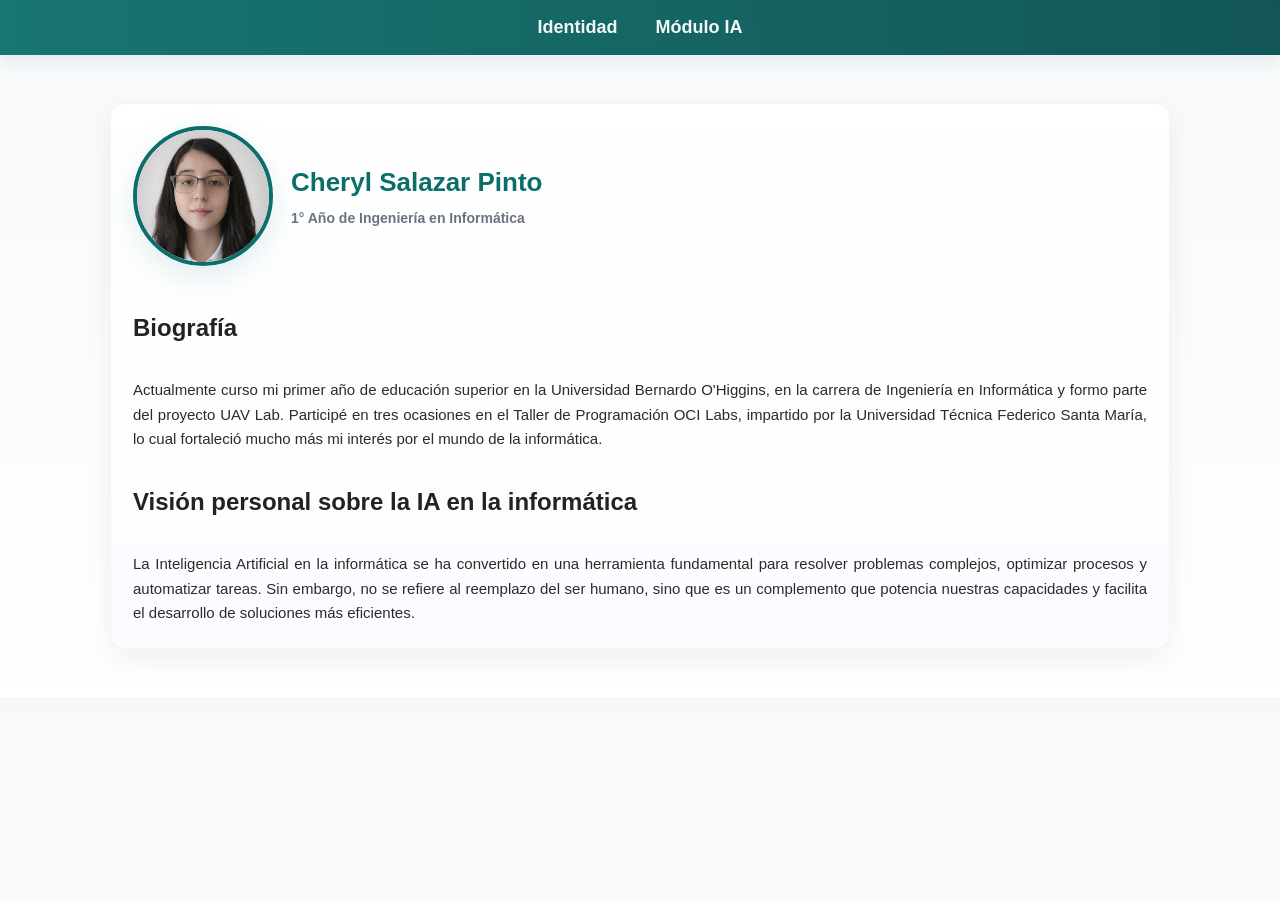
<file: index.html>
<!DOCTYPE html>
<html lang="es">
<head>
  <meta charset="utf-8" />
  <meta name="viewport" content="width=device-width,initial-scale=1" />
  <title>Cheryl Salazar Pinto — Identidad Profesional</title>
  <link rel="stylesheet" href="css/styles.css" />
</head>
<body>
  <header>
    <nav class="navbar">
      <div class="nav-inner">
        <ul class="nav-links">
          <li><a href="index.html">Identidad</a></li>
          <li><a href="ia.html">Módulo IA</a></li>
        </ul>
      </div>
    </nav>
  </header>

  <main>
    <section id="identidad" class="section">

      <article class="perfil-card">
        <div class="perfil">
          <div class="info-top">
            <img src="img/cheryl_foto.jpg" alt="Fotografía de Cheryl Salazar Pinto" />
            <div class="name-block">
              <h2>Cheryl Salazar Pinto</h2>
              <p class="role">1° Año de Ingeniería en Informática</p>
            </div>
          </div>

          <div class="info">
            <h2>Biografía</h2>
            <p>
              Actualmente curso mi primer año de educación superior en la Universidad Bernardo O'Higgins, en la carrera de Ingeniería en Informática y formo parte del proyecto UAV Lab.
              Participé en tres ocasiones en el Taller de Programación OCI Labs, impartido por la Universidad Técnica Federico Santa María, lo cual fortaleció mucho más mi interés por el mundo de la informática.
            </p>

            <h2>Visión personal sobre la IA en la informática</h2>
            <p>
              La Inteligencia Artificial en la informática se ha convertido en una herramienta fundamental para resolver problemas complejos, optimizar procesos y automatizar tareas. Sin embargo, no se refiere al reemplazo del ser humano, sino que es un complemento que potencia nuestras capacidades y facilita el desarrollo de soluciones más eficientes.
            </p>
          </div>
        </div>
      </article>
    </section>
  </main>
</body>
</html>
</file>
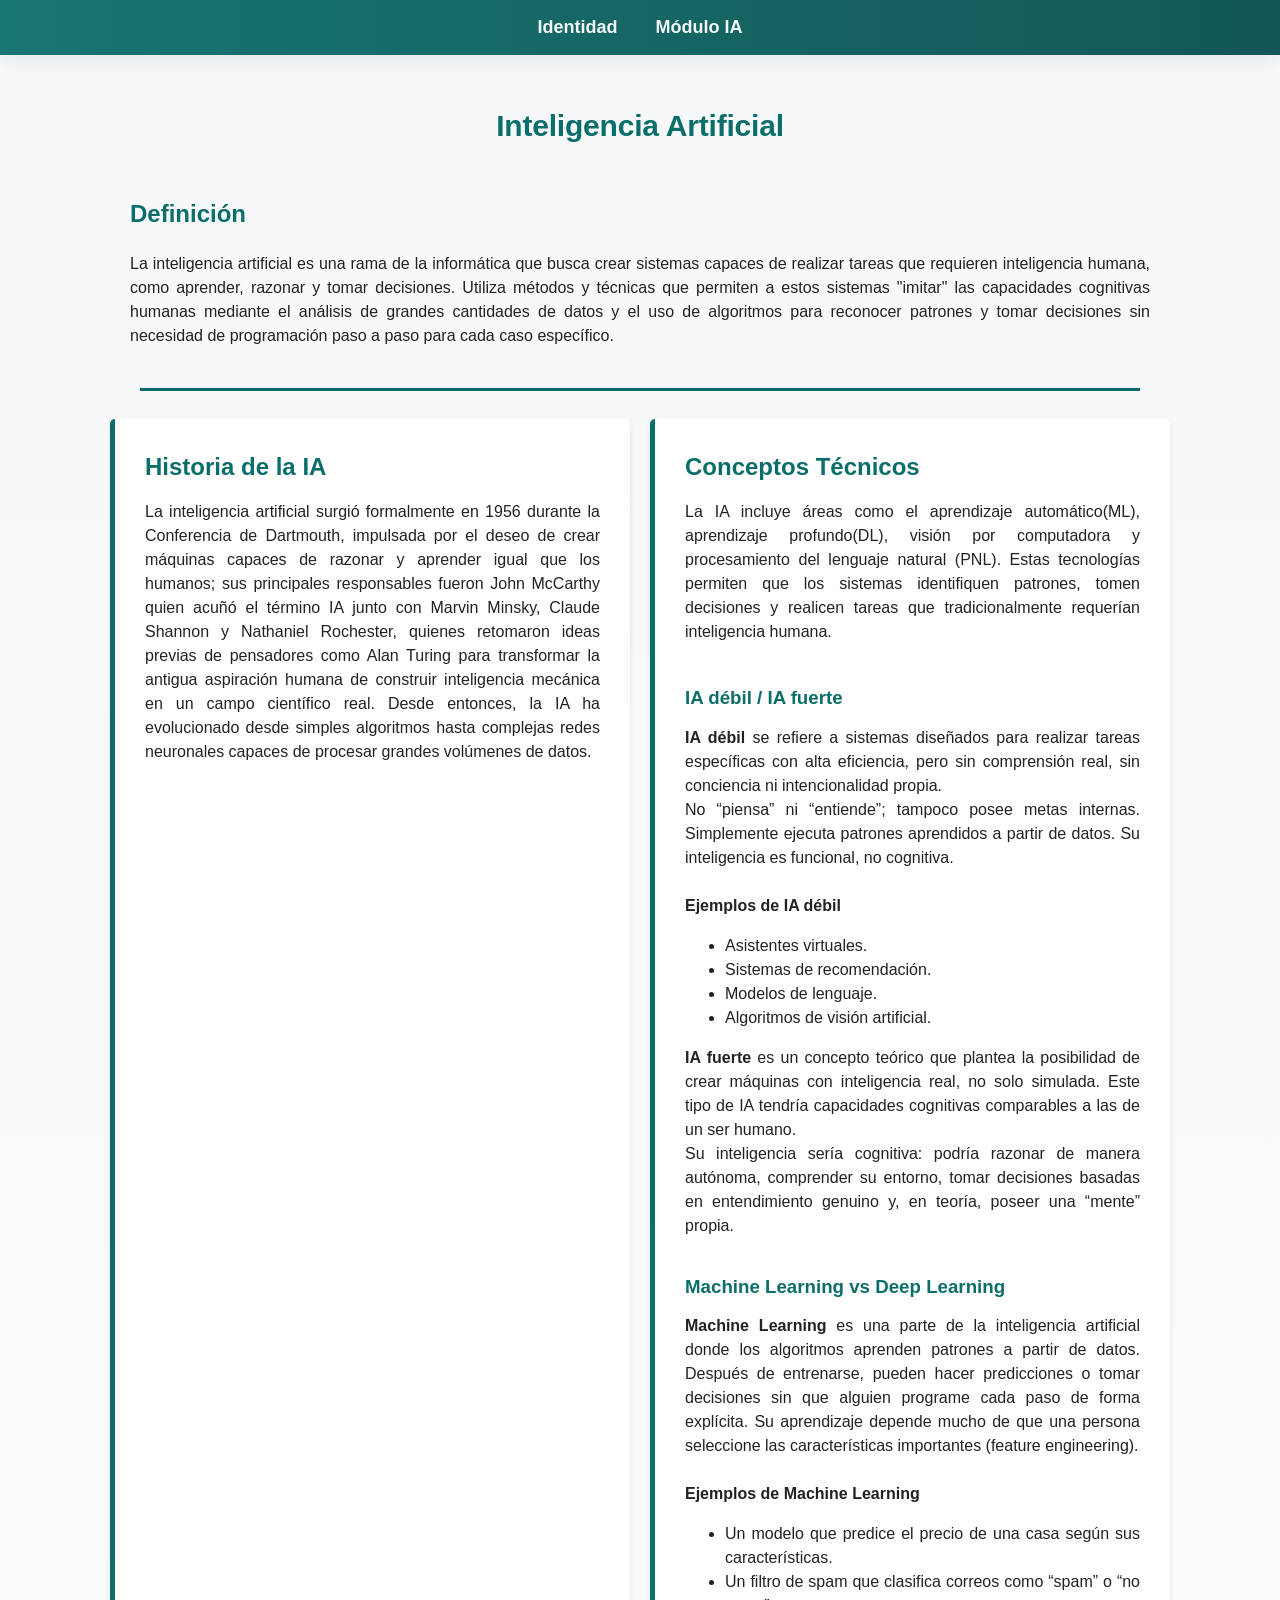
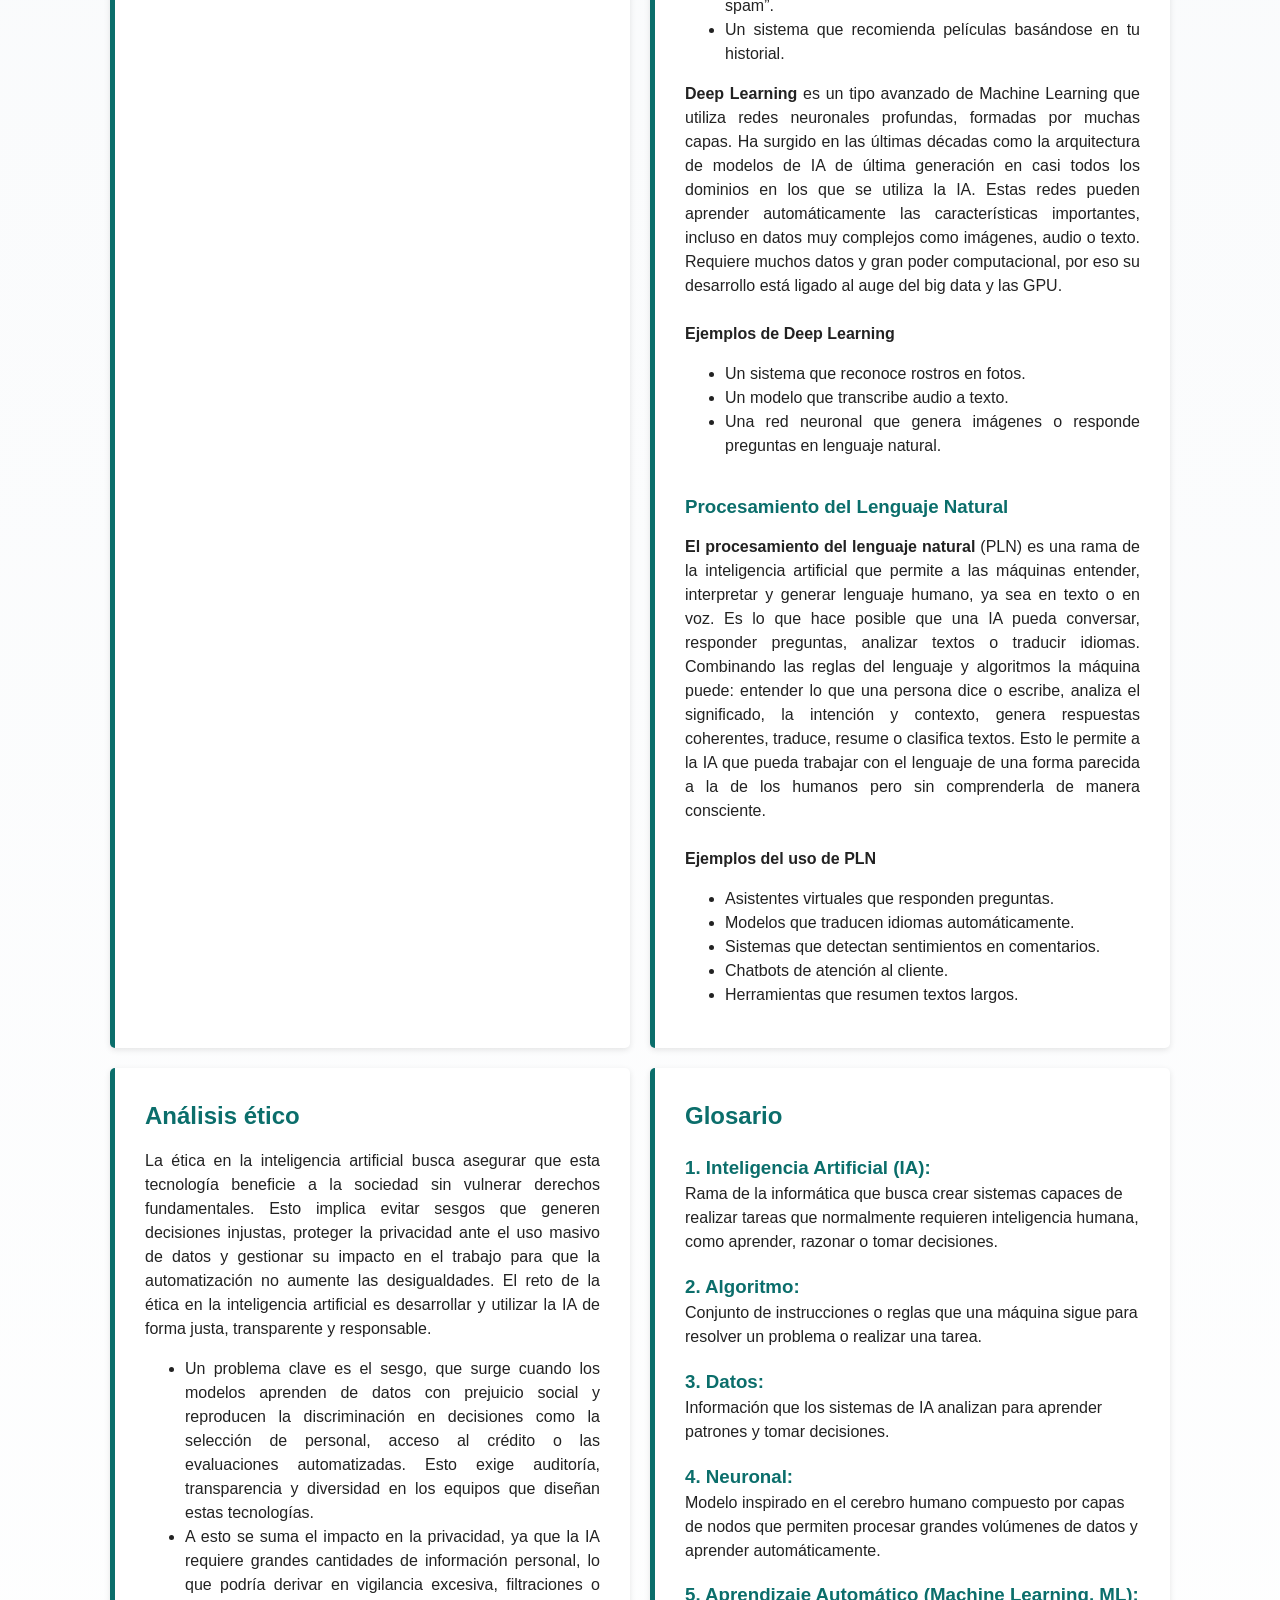
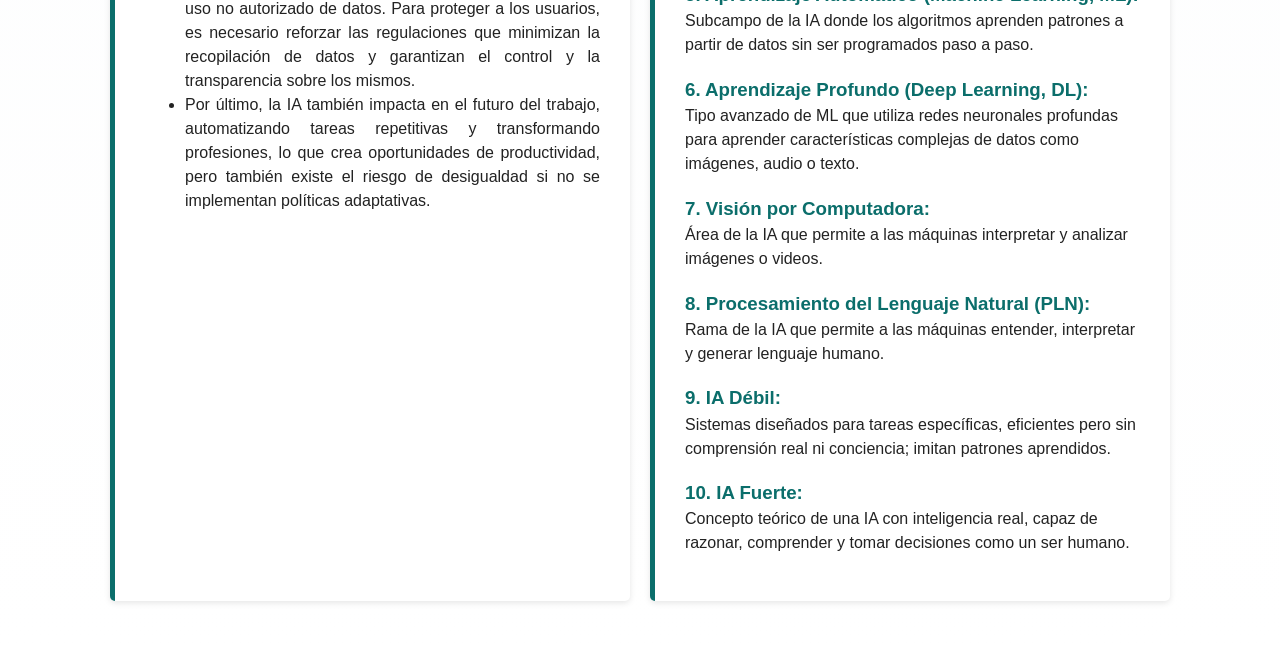
<file: ia.html>
<!DOCTYPE html>
<html lang="es">
<head>
    <meta charset="UTF-8">
    <meta name="viewport" content="width=device-width, initial-scale=1.0">
    <title>Mi Página Profesional</title>
    <link rel="stylesheet" href="css/styles.css">
</head>
<body>
 <header>
    <nav class="navbar">
      <div class="nav-inner">
        <ul class="nav-links">
          <li><a href="index.html">Identidad</a></li>
          <li><a href="ia.html">Módulo IA</a></li>
        </ul>
      </div>
    </nav>
  </header>

<!-- Módulo IA -->
    <section id="ia" class="section">
        <h1>Inteligencia Artificial</h1>

        <div class="ia-modulo">

            <!-- Definición -->
            <div class="ia-info">
                <h2> Definición </h2>
                <p>
                    La inteligencia artificial es una rama de la informática que 
                    busca crear sistemas capaces de realizar tareas que requieren 
                    inteligencia humana, como aprender, razonar y tomar decisiones. 
                    Utiliza métodos y técnicas que permiten a estos 
                    sistemas "imitar" las capacidades cognitivas humanas 
                    mediante el análisis de grandes cantidades de datos y el uso 
                    de algoritmos para reconocer patrones y tomar decisiones sin necesidad 
                    de programación paso a paso para cada caso específico.

                </p>
            </div>

            <hr>

            <!-- Historia de la IA -->
            <div class="ia-card">
                <h2>Historia de la IA</h2>
                <p>
                    La inteligencia artificial surgió formalmente en 1956 durante la Conferencia de Dartmouth, 
                    impulsada por el deseo de crear máquinas capaces de razonar y aprender igual que los humanos; 
                    sus principales responsables fueron John McCarthy quien acuñó el término IA junto con Marvin Minsky,
                    Claude Shannon y Nathaniel Rochester, quienes retomaron ideas previas de pensadores como Alan Turing
                    para transformar la antigua aspiración humana de construir inteligencia mecánica en un campo científico real. 
                    Desde entonces, la IA ha evolucionado desde simples algoritmos hasta complejas redes neuronales 
                    capaces de procesar grandes volúmenes de datos.
                </p>
            </div>

            <!-- Conceptos Técnicos -->
            <div class="ia-card">
                <h2>Conceptos Técnicos</h2>
                <p>
                    La IA incluye áreas como el aprendizaje automático(ML), aprendizaje profundo(DL), visión por computadora 
                    y procesamiento del lenguaje natural (PNL). Estas tecnologías permiten que los sistemas identifiquen 
                    patrones, tomen decisiones y realicen tareas que tradicionalmente requerían inteligencia humana.
                </p>

                <h3>IA débil / IA fuerte</h3>
                <p>
                    <b>IA débil</b> se refiere a sistemas diseñados para realizar tareas específicas con alta eficiencia, 
                    pero sin comprensión real, sin conciencia ni intencionalidad propia. <br>
                    No “piensa” ni “entiende”; tampoco posee metas internas. Simplemente ejecuta patrones aprendidos a partir de datos.
                    Su inteligencia es funcional, no cognitiva.
                    <br><br>
                    <b>Ejemplos de IA débil</b> 
                    <ul>
                        <li>Asistentes virtuales.</li>
                        <li>Sistemas de recomendación.</li>
                        <li>Modelos de lenguaje.</li>
                        <li>Algoritmos de visión artificial.</li>
                    </ul>

                    <b>IA fuerte</b> es un concepto teórico que plantea la posibilidad de crear máquinas con inteligencia real, no solo simulada. 
                    Este tipo de IA tendría capacidades cognitivas comparables a las de un ser humano.<br>
                    Su inteligencia sería cognitiva: podría razonar de manera autónoma, comprender su entorno, 
                    tomar decisiones basadas en entendimiento genuino y, en teoría, poseer una “mente” propia.
                </p>

                <h3>Machine Learning vs Deep Learning </h3>
                <p>
                    <b>Machine Learning</b> es una parte de la inteligencia artificial donde los algoritmos aprenden patrones a partir de datos. 
                    Después de entrenarse, pueden hacer predicciones o tomar decisiones sin que alguien programe cada paso de forma explícita. 
                    Su aprendizaje depende mucho de que una persona seleccione las características importantes (feature engineering).
                    <br><br>
                    <b>Ejemplos de Machine Learning</b>
                    <ul>
                        <li>Un modelo que predice el precio de una casa según sus características.</li>
                        <li>Un filtro de spam que clasifica correos como “spam” o “no spam”.</li>
                        <li>Un sistema que recomienda películas basándose en tu historial.</li>
                    </ul>
                   
                    <b>Deep Learning</b> es un tipo avanzado de Machine Learning que utiliza redes neuronales profundas, formadas por muchas capas. 
                    Ha surgido en las últimas décadas como la arquitectura de modelos de IA de última generación en casi todos los dominios 
                    en los que se utiliza la IA. 
                    Estas redes pueden aprender automáticamente las características importantes, incluso en datos muy complejos como imágenes, 
                    audio o texto.
                    Requiere muchos datos y gran poder computacional, por eso su desarrollo está ligado al auge del big data y las GPU.
                    <br><br>
                    <b>Ejemplos de Deep Learning</b>
                    <ul>
                        <li>Un sistema que reconoce rostros en fotos.</li>
                        <li>Un modelo que transcribe audio a texto.</li>
                        <li>Una red neuronal que genera imágenes o responde preguntas en lenguaje natural.</li>
                    </ul>
                </p>

            
                <h3>Procesamiento del Lenguaje Natural</h3>
                <p>
                    <b>El procesamiento del lenguaje natural</b> (PLN) es una rama de la inteligencia artificial que permite a las máquinas entender, 
                    interpretar y generar lenguaje humano, ya sea en texto o en voz. Es lo que hace posible que una IA pueda conversar,
                    responder preguntas, analizar textos o traducir idiomas. Combinando las reglas del lenguaje y algoritmos la máquina puede: 
                    entender lo que una persona dice o escribe, analiza el significado, la intención y contexto, genera respuestas coherentes, 
                    traduce, resume o clasifica textos. Esto le permite a la IA que pueda trabajar con el lenguaje de una forma parecida a la de 
                    los humanos pero sin comprenderla de manera consciente.
                    <br><br>
                    <b>Ejemplos del uso de PLN</b>
                    <ul>
                        <li>Asistentes virtuales que responden preguntas.</li>
                        <li>Modelos que traducen idiomas automáticamente.</li>
                        <li>Sistemas que detectan sentimientos en comentarios.</li>
                        <li>Chatbots de atención al cliente.</li>
                        <li>Herramientas que resumen textos largos.</li>
                    </ul>
                </p>
            </div>


            <!-- Análisis ético -->
            <div class="ia-card">
                <h2> Análisis ético </h2>
                <p>
                    La ética en la inteligencia artificial busca asegurar que esta tecnología beneficie a la sociedad sin vulnerar derechos fundamentales. 
                    Esto implica evitar sesgos que generen decisiones injustas, proteger la privacidad ante el uso masivo de datos y gestionar su impacto 
                    en el trabajo para que la automatización no aumente las desigualdades. El reto de la ética en la inteligencia artificial es desarrollar 
                    y utilizar la IA de forma justa, transparente y responsable.

                    <ul>
                        <li>
                            Un problema clave es el sesgo, que surge cuando los modelos aprenden de datos con prejuicio social y reproducen la discriminación 
                    en decisiones como la selección de personal, acceso al crédito o las evaluaciones automatizadas. 
                    Esto exige auditoría, transparencia y diversidad en los equipos que diseñan estas tecnologías.
                        </li>
                        <li>
                            A esto se suma el impacto en la privacidad, ya que la IA requiere grandes cantidades de información personal, lo que podría derivar en 
                    vigilancia excesiva, filtraciones o uso no autorizado de datos. Para proteger a los usuarios, es necesario reforzar las regulaciones que 
                    minimizan la recopilación de datos y garantizan el control y la transparencia sobre los mismos.
                        </li>
                        <li>
                            
                    Por último, la IA también impacta en el futuro del trabajo, automatizando tareas repetitivas y transformando profesiones, 
                    lo que crea oportunidades de productividad, pero también existe el riesgo de desigualdad si no se implementan políticas adaptativas.
                        </li>
                    </ul>


                </p>
            </div>

            <!-- Glosario -->
            <div class="ia-card-g">
                <h2> Glosario </h2>
                <p>
                    <h3>1. Inteligencia Artificial (IA):</h3>Rama de la informática que busca crear sistemas capaces de realizar tareas que normalmente requieren inteligencia humana, como aprender, razonar o tomar decisiones.
                    <h3>2. Algoritmo:</h3>Conjunto de instrucciones o reglas que una máquina sigue para resolver un problema o realizar una tarea.
                    <h3>3. Datos:</h3>Información que los sistemas de IA analizan para aprender patrones y tomar decisiones.
                    <h3>4. Neuronal:</h3>Modelo inspirado en el cerebro humano compuesto por capas de nodos que permiten procesar grandes volúmenes de datos y aprender automáticamente.
                    <h3>5. Aprendizaje Automático (Machine Learning, ML): </h3>Subcampo de la IA donde los algoritmos aprenden patrones a partir de datos sin ser programados paso a paso.
                    <h3>6. Aprendizaje Profundo (Deep Learning, DL):</h3>Tipo avanzado de ML que utiliza redes neuronales profundas para aprender características complejas de datos como imágenes, audio o texto.
                    <h3>7. Visión por Computadora:</h3>Área de la IA que permite a las máquinas interpretar y analizar imágenes o videos.
                    <h3>8. Procesamiento del Lenguaje Natural (PLN):</h3>Rama de la IA que permite a las máquinas entender, interpretar y generar lenguaje humano.
                    <h3>9. IA Débil:</h3>Sistemas diseñados para tareas específicas, eficientes pero sin comprensión real ni conciencia; imitan patrones aprendidos.
                    <h3>10. IA Fuerte:</h3>Concepto teórico de una IA con inteligencia real, capaz de razonar, comprender y tomar decisiones como un ser humano.
                </p>
            </div>

        </div>
    </section>
</file>
<file: css/styles.css>
/* =========================
   Paleta y tipografía
   ========================= */
:root{
  --primary: #0b6e6b;    /* verde azulado */
  --accent:  #ff7a59;    /* naranja suave */
  --muted:   #6b7280;    /* gris azulado */
  --bg:      #f6f8fa;
  --card:    #ffffff;
  --glass:   rgba(255,255,255,0.7);
}

/* Estilo general */
* { box-sizing: border-box; }
body {
  margin: 0;
  font-family: "Inter", "Segoe UI", Arial, sans-serif;
  background: linear-gradient(180deg, var(--bg), #ffffff);
  color: #222;
  -webkit-font-smoothing: antialiased;
  -moz-osx-font-smoothing: grayscale;
  line-height: 1.5;
}

/* =========================
   Navegación
   ========================= */
.navbar {
  background: linear-gradient(90deg, rgba(11,110,107,0.95), rgba(6,78,77,0.95));
  padding: 14px 20px;
  box-shadow: 0 6px 18px rgba(6,78,77,0.08);
  position: sticky;
  top: 0;
  z-index: 10;
}
.nav-inner {
  max-width: 1100px;
  margin: 0 auto;
  position: relative; /* necesario para posicionar la marca */
  display: flex;
  align-items: center;
  justify-content: center; /* centra el contenido por defecto */
  padding: 0 60px; /* deja espacio para la marca a la izquierda */
}
.brand {
  color: #fff;
  font-weight: 700;
  text-decoration: none;
  font-size: 18px;
}
.nav-links {
  list-style: none;
  display: flex;
  gap: 18px;
  margin: 0;
  padding: 0;
}
.nav-links a {
  color: rgba(255,255,255,0.95);
  text-decoration: none;
  font-weight: 700;
  font-size: large;
  padding: 6px 10px;
  border-radius: 8px;
}
.nav-links a:hover {
  background: rgba(255,255,255,0.06);
}

/* =========================
   Secciones
   ========================= */
.section {
  padding: 48px 20px;
  max-width: 1100px;
  margin: 0 auto;
}
.section h1 {
  text-align: center;
  margin: 0 0 28px 0;
  color: var(--primary);
  font-size: 30px;
  letter-spacing: -0.2px;
}

/* =========================
   Tarjeta de perfil
   ========================= */
.perfil-card {
  background: linear-gradient(180deg, rgba(255,255,255,0.98), rgba(250,252,255,0.98));
  border-radius: 14px;
  padding: 22px;
  box-shadow: 0 12px 30px rgba(10,20,30,0.06);
  border: 1px solid rgba(11,110,107,0.06);
}

/* Contenedor principal: foto+nombre arriba, texto debajo */
.perfil {
  display: flex;
  flex-direction: column;
  gap: 18px;
}

/* Foto + nombre alineados */
.info-top {
  display: flex;
  align-items: center;
  gap: 18px;
}

/* Imagen */
.info-top img {
  width: 140px;
  height: 140px;
  object-fit: cover;
  border-radius: 50%;
  border: 4px solid var(--primary);
  box-shadow: 0 10px 30px rgba(11,110,107,0.12);
  flex-shrink: 0;
}

/* Bloque de nombre y rol */
.name-block h2 {
  margin: 0;
  font-size: 26px;
  color: var(--primary);
  font-weight: 800;
}
.name-block .role {
  margin: 6px 0 0 0;
  color: var(--muted);
  font-size: 14px;
  font-weight: 600;
}

/* Texto inferior */
.info {
  display: flex;
  flex-direction: column;
  gap: 12px;
  margin-top: 6px;
}
.info h3 {
  margin: 0;
  color: var(--primary);
  font-size: 16px;
}
.info p {
  margin: 0;
  text-align: justify;
  line-height: 1.65;
  color: #2b2b2b;
  font-size: 15px;
}

/* =========================
   Módulo IA
   ========================= */
.ia-modulo {
    display: flex;
    gap: 20px;
    flex-wrap: wrap;
}
.ia-info {
    padding: 20px;
    border-radius: 5px;
    flex: 1;
    min-width: 500px;
}
.ia-info p {
    margin-bottom: 0;
    text-align: justify;
}
.ia-info h2 {
    margin-top: 0;
    color: var(--primary);
}
hr { /*linea horizontal*/
  border: none;
  margin-top: 0;
  height: 3px;
  background-color: var(--primary);
  width: 1000px;
  
}
.ia-card {
    background: white;
    padding: 30px;
    border-radius: 5px;
    border-left: 5px solid var(--primary);
    box-shadow: 0 2px 6px rgba(0,0,0,0.1);
    flex: 1;
    min-width: 500px;
    text-align: justify;
}
.ia-card h2 {
    color: var(--primary);
    margin-top: 0px;
}
.ia-card h3 {
    color: var(--primary);
    margin-top: 40px;
}
.ia-card p {
    margin-top: -5px;
    text-align: justify;
}
.ia-card-g {
    background: white;
    padding: 30px;
    border-radius: 5px;
    border-left: 5px solid var(--primary);
    box-shadow: 0 2px 6px rgba(0,0,0,0.1);
    flex: 1;
    min-width: 500px;
}
.ia-card-g h2{
    color:var(--primary);
    margin-top: 0px;
}
.ia-card-g h3{
    color: var(--primary);
    margin-bottom: 0;
}

/* =========================
   Responsive tweaks
   ========================= */
@media (max-width: 720px) {
  .info-top {
    gap: 12px;
  }
  .info-top img {
    width: 110px;
    height: 110px;
  }
  .name-block h2 {
    font-size: 20px;
  }
  .section {
    padding: 28px 14px;
  }
  .nav-inner { padding: 0 6px; }
}
</file>
